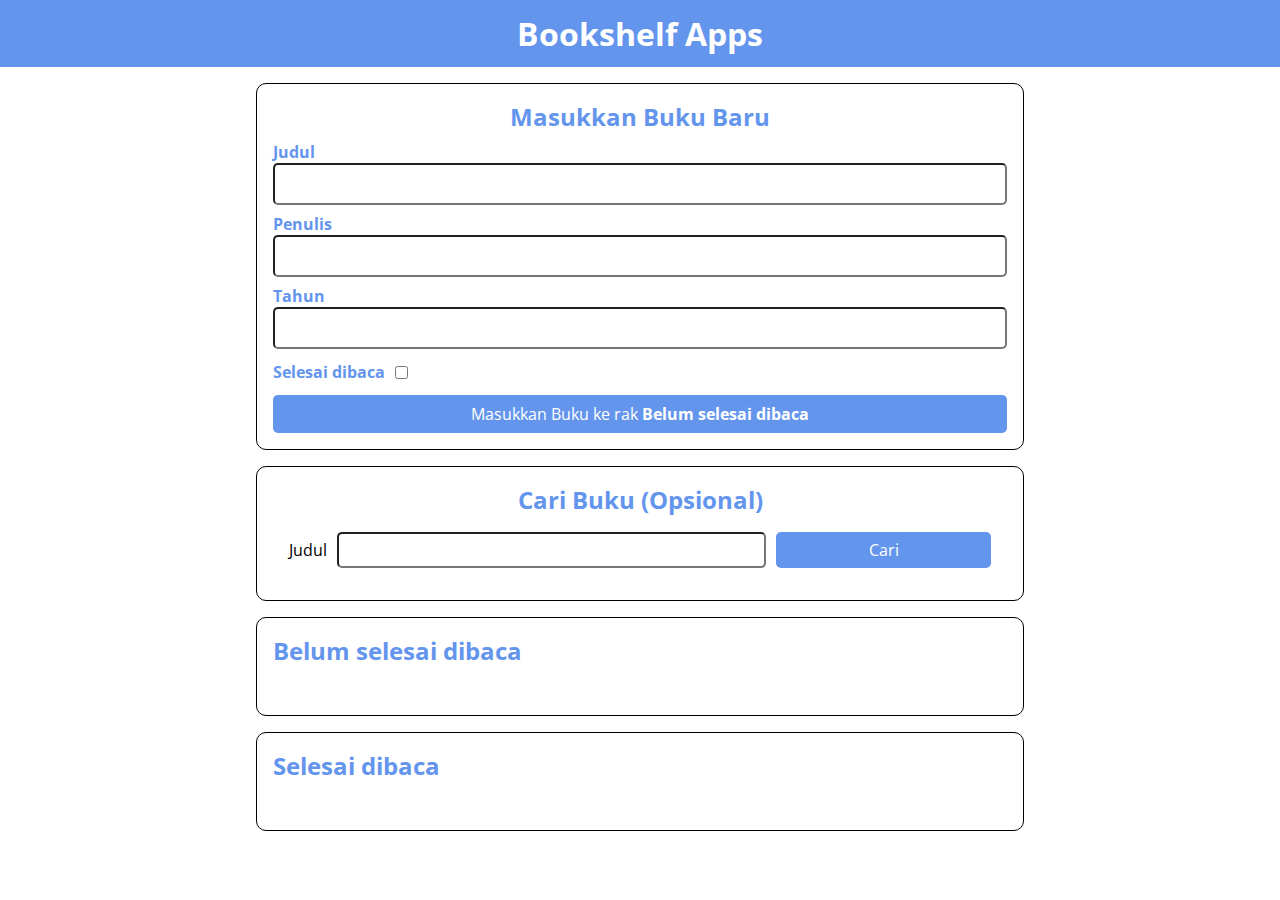
<file: Front-End/Belajar Membuat Front-End Web untuk Pemula/Bookshelf/index.html>
<!doctype html>
<html lang="en">
<head>
    <meta charset="UTF-8">
    <meta name="viewport"
          content="width=device-width, user-scalable=no, initial-scale=1.0, maximum-scale=1.0, minimum-scale=1.0">
    <meta http-equiv="X-UA-Compatible" content="ie=edge">
    <title>Bookshelf Apps</title>
    <link rel="preconnect" href="https://fonts.gstatic.com">
    <link href="https://fonts.googleapis.com/css2?family=Open+Sans:wght@300;400;600;700;800&display=swap" rel="stylesheet">
    <link rel="stylesheet" href="style.css">
</head>
<body>
<header class="head_bar">
    <h1 class="head_bar__title">Bookshelf Apps</h1>
</header>
<main>
    <section class="input_section">
        <h2>Masukkan Buku Baru</h2>
        <form id="inputBook">
            <div class="input">
                <label for="inputBookTitle">Judul</label>
                <input id="inputBookTitle" type="text" required>
            </div>
            <div class="input">
                <label for="inputBookAuthor">Penulis</label>
                <input id="inputBookAuthor" type="text" required>
            </div>
            <div class="input">
                <label for="inputBookYear">Tahun</label>
                <input id="inputBookYear" type="number" required>
            </div>
            <div class="input_inline">
                <label for="inputBookIsComplete">Selesai dibaca</label>
                <input id="inputBookIsComplete" type="checkbox">
            </div>
            <button id="bookSubmit" type="submit">Masukkan Buku ke rak <span>Belum selesai dibaca</span></button>
        </form>
    </section>

    <section class="search_section">
        <h2>Cari Buku (Opsional)</h2>
        <form id="searchBook">
            <label for="searchBookTitle">Judul</label>
            <input id="searchBookTitle" type="text">
            <button id="searchSubmit" type="submit">Cari</button>
        </form>
    </section>

    <section class="book_shelf">
        <h2>Belum selesai dibaca</h2>

        <div id="incompleteBookshelfList" class="book_list">
            <!--            <article class="book_item">-->
            <!--                <h3>Book Title</h3>-->
            <!--                <p>Penulis: John Doe</p>-->
            <!--                <p>Tahun: 2002</p>-->

            <!--                <div class="action">-->
            <!--                    <button class="green">Selesai dibaca</button>-->
            <!--                    <button class="red">Hapus buku</button>-->
            <!--                </div>-->
            <!--            </article>-->
        </div>
    </section>

    <section class="book_shelf">
        <h2>Selesai dibaca</h2>

        <div id="completeBookshelfList" class="book_list">
            <!--            <article class="book_item">-->
            <!--                <h3>Book Title</h3>-->
            <!--                <p>Penulis: John Doe</p>-->
            <!--                <p>Tahun: 2002</p>-->

            <!--                <div class="action">-->
            <!--                    <button class="green">Belum selesai di Baca</button>-->
            <!--                    <button class="red">Hapus buku</button>-->
            <!--                </div>-->
            <!--            </article>-->
        </div>
    </section>
</main>

<script src="js/dom.js" type="text/javascript"></script>
<script src="js/script.js" type="text/javascript"></script>

</body>
</html>
</file>
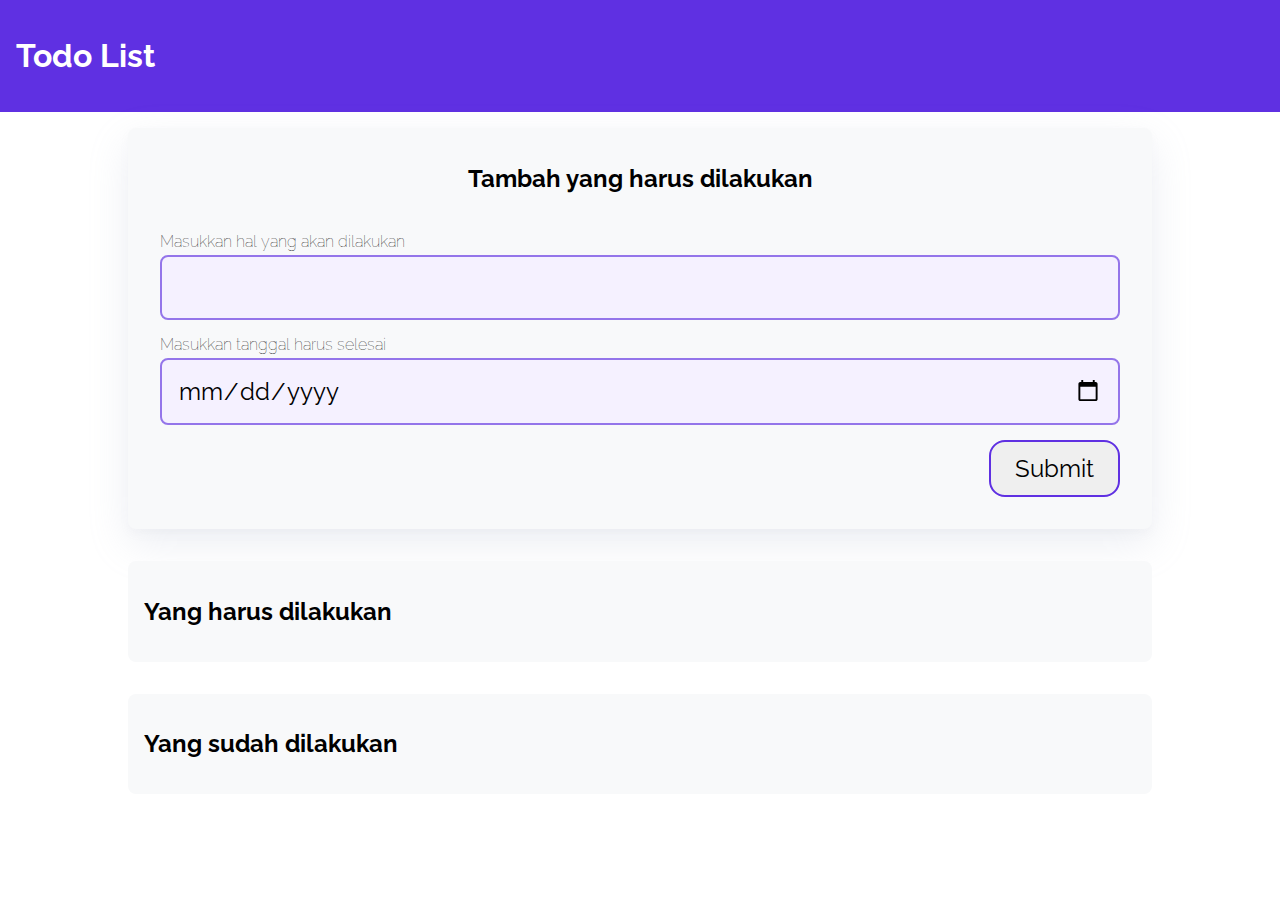
<file: Front-End/Belajar Membuat Front-End Web untuk Pemula/TodoList/index.html>
<!DOCTYPE html>
<html lang="en">

<head>
    <meta charset="UTF-8">
    <meta http-equiv="X-UA-Compatible" content="IE=edge">
    <meta name="viewport" content="width=device-width, initial-scale=1.0">
    <title>Todo Apps</title>
    <link rel="stylesheet" href="css/style.css">
</head>

<body>
    <header>
        <h1>
            Todo List
        </h1>
    </header>

    <div class="wrapper">
        <div class="container bg-white shadow">
            <h2 class="container-header text-center">Tambah yang harus dilakukan</h2>
            <form class="form" action="#" id="form">
                <div class="form-group form-title">
                    <label for="title">Masukkan hal yang akan dilakukan</label>
                    <input type="text" id="title" name="title" required>
                </div>
                <div class="form-group form-title">
                    <label for="date">Masukkan tanggal harus selesai</label>
                    <input type="date" id="date" name="date" required>
                </div>
                <input type="submit" value="Submit" name="Submit" class="btn-submit">
            </form>
        </div>

        <div class="container">
            <h2 class="container-header">Yang harus dilakukan</h2>
            <div class="list-item" id="todos">
                
            </div>
        </div>

        <div class="container">
            <h2 class="container-header">Yang sudah dilakukan</h2>
            <div class="list-item" id="completed-todos">
                
            </div>
        </div>
    </div>

    <script src="js/dom.js" type="text/javascript"></script>
    <script src="js/script.js" type="text/javascript"></script>
</body>

</html>
</file>
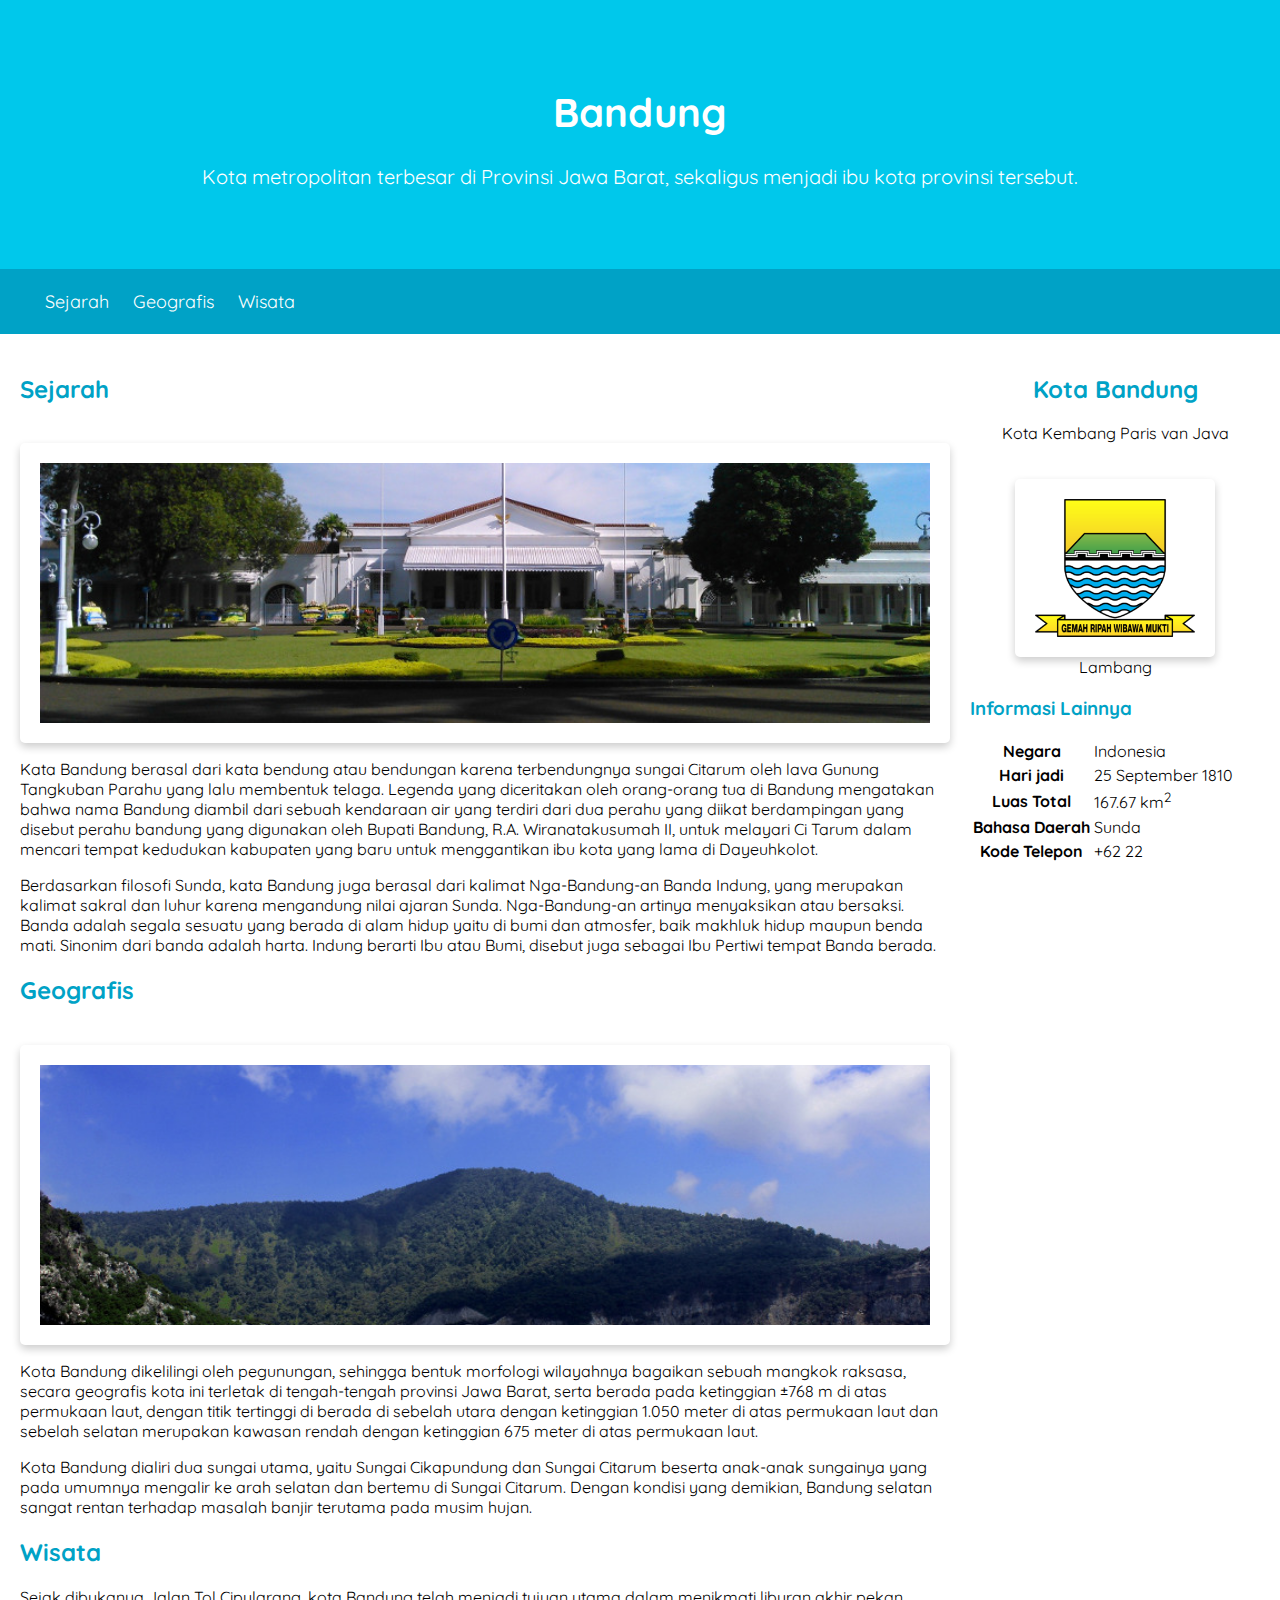
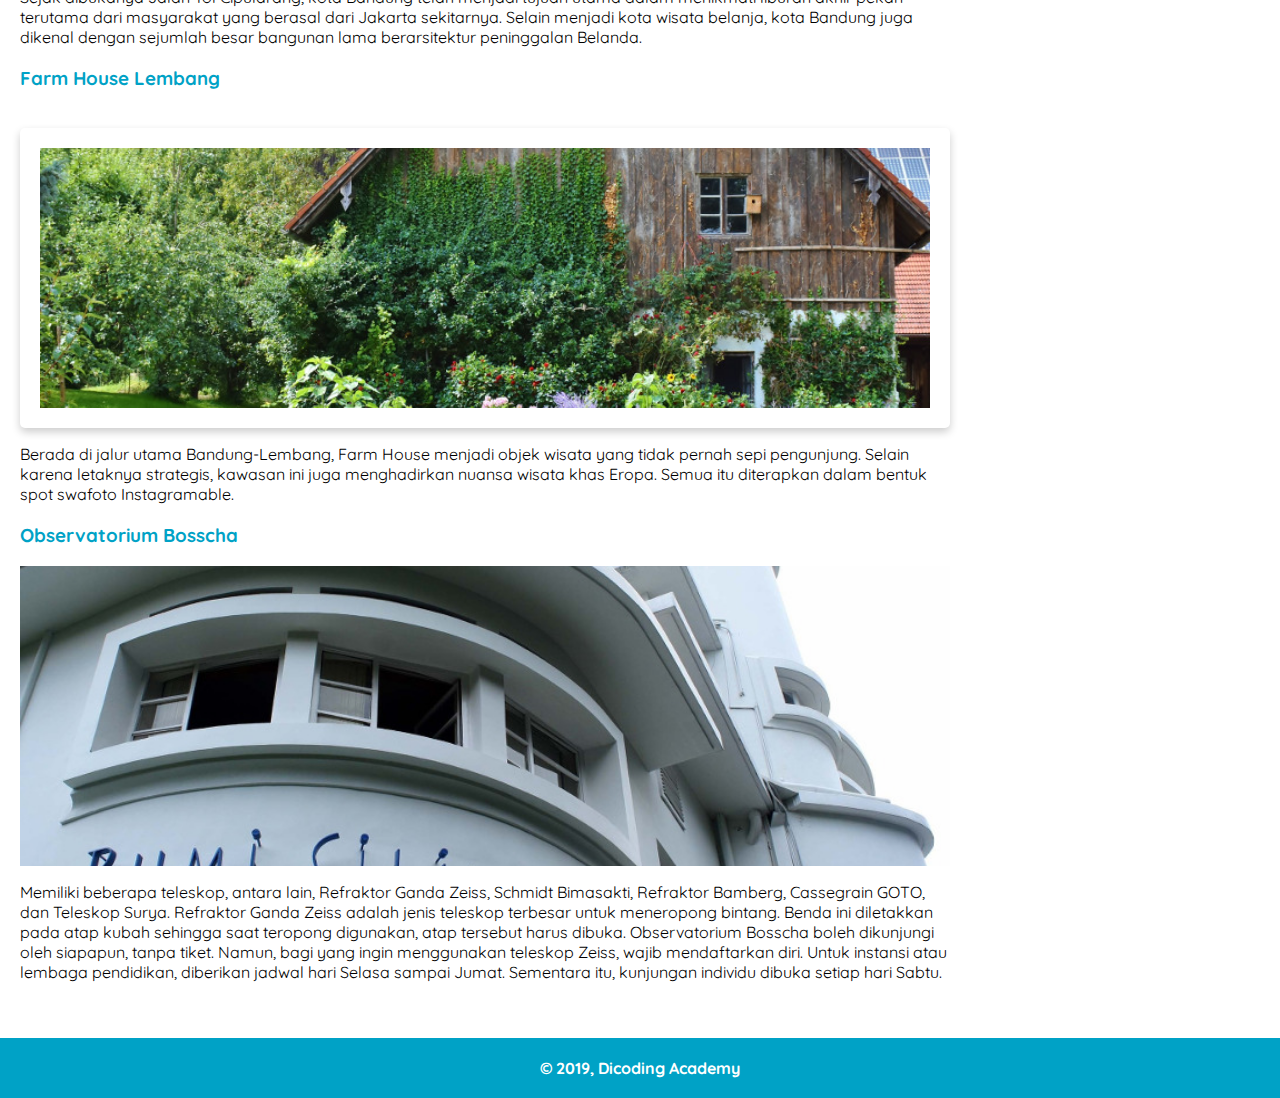
<file: Front-End/Belajar Dasar Pemrograman Web/LearnFrontEndDicoding1/Latihan/index.html>
<head>
  <title>Kota Bandung</title>
  <link rel="stylesheet" href="assets/styles/style.css">
  <meta name="viewport" content="width=device-width, initial-scale=1">
</head>

<body>
  <header>
    <div class="jumbotron">
      <h1>Bandung</h1>
      <p>Kota metropolitan terbesar di Provinsi Jawa Barat, sekaligus menjadi ibu kota provinsi tersebut.</p>
    </div>
    <nav>
      <ul>
        <li><a href="#sejarah">Sejarah</a></li>
        <li><a href="#geografis">Geografis</a></li>
        <li><a href="#wisata">Wisata</a></li>
      </ul>
    </nav>
  </header>

  <main>
    <div id="content">
      <article id="sejarah">
        <h2>Sejarah</h2>
        <img src="assets/image/history.jpg" class="featured-image card" alt="sejarah">
        <p>Kata Bandung berasal dari kata bendung atau bendungan karena terbendungnya sungai Citarum oleh lava Gunung
          Tangkuban Parahu yang lalu membentuk telaga. Legenda yang diceritakan oleh orang-orang tua di Bandung
          mengatakan bahwa nama Bandung diambil dari sebuah kendaraan air yang terdiri dari dua perahu yang diikat
          berdampingan yang disebut perahu bandung yang digunakan oleh Bupati Bandung, R.A. Wiranatakusumah II,
          untuk melayari Ci Tarum dalam mencari tempat kedudukan kabupaten yang baru untuk menggantikan ibu kota yang
          lama di Dayeuhkolot. </p>

        <p>Berdasarkan filosofi Sunda, kata Bandung juga berasal dari kalimat Nga-Bandung-an Banda Indung, yang
          merupakan kalimat sakral dan luhur karena mengandung nilai ajaran Sunda. Nga-Bandung-an artinya menyaksikan
          atau bersaksi. Banda adalah segala sesuatu yang berada di alam hidup yaitu di bumi dan atmosfer, baik makhluk
          hidup maupun benda mati. Sinonim dari banda adalah harta. Indung berarti Ibu atau Bumi, disebut juga sebagai
          Ibu Pertiwi tempat Banda berada.</p>
      </article>

      <article id="geografis">
        <h2>Geografis</h2>
        <img src="assets/image/geografis.jpg" class="featured-image card" alt="geografis">
        <p>Kota Bandung dikelilingi oleh pegunungan, sehingga bentuk morfologi wilayahnya bagaikan sebuah mangkok
          raksasa, secara geografis kota ini terletak di tengah-tengah provinsi Jawa Barat, serta berada pada ketinggian
          ±768 m di atas permukaan laut, dengan titik tertinggi di berada di sebelah utara dengan ketinggian 1.050 meter
          di atas permukaan laut dan sebelah selatan merupakan kawasan rendah dengan ketinggian 675 meter di atas
          permukaan laut.</p>

        <p>Kota Bandung dialiri dua sungai utama, yaitu Sungai Cikapundung dan Sungai Citarum beserta anak-anak
          sungainya yang pada umumnya mengalir ke arah selatan dan bertemu di Sungai Citarum. Dengan kondisi yang
          demikian, Bandung selatan sangat rentan terhadap masalah banjir terutama pada musim hujan.</p>
      </article>

      <article id="wisata">
        <h2>Wisata</h2>
        <p>Sejak dibukanya Jalan Tol Cipularang, kota Bandung telah menjadi tujuan utama dalam menikmati liburan akhir
          pekan terutama dari masyarakat yang berasal dari Jakarta sekitarnya. Selain menjadi kota wisata belanja, kota
          Bandung juga dikenal dengan sejumlah besar bangunan lama berarsitektur peninggalan Belanda.</p>
        <section>
          <h3>Farm House Lembang</h3>
          <img src="assets/image/farm-house.jpg" class="featured-image card" alt="farm house">
          <p>Berada di jalur utama Bandung-Lembang, Farm House menjadi objek wisata yang tidak pernah sepi pengunjung.
            Selain karena letaknya strategis, kawasan ini juga menghadirkan nuansa wisata khas Eropa. Semua itu
            diterapkan dalam bentuk spot swafoto Instagramable.</p>
        </section>
        <section>
          <h3>Observatorium Bosscha</h3>
          <img src="assets/image/bosscha.jpg" class="featured-image" alt="bosscha">
          <p>Memiliki beberapa teleskop, antara lain, Refraktor Ganda Zeiss, Schmidt Bimasakti, Refraktor Bamberg,
            Cassegrain GOTO, dan Teleskop Surya. Refraktor Ganda Zeiss adalah jenis teleskop terbesar untuk meneropong
            bintang. Benda ini diletakkan pada atap kubah sehingga saat teropong digunakan, atap tersebut harus dibuka.
            Observatorium Bosscha boleh dikunjungi oleh siapapun, tanpa tiket. Namun, bagi yang ingin menggunakan
            teleskop Zeiss, wajib mendaftarkan diri. Untuk instansi atau lembaga pendidikan, diberikan jadwal hari
            Selasa sampai Jumat. Sementara itu, kunjungan individu dibuka setiap hari Sabtu.</p>
        </section>
      </article>
    </div>

    <aside>
      <article class="profile">
        <header>
          <h2>Kota Bandung</h2>
          <p>Kota Kembang Paris van Java</p>
          <figure>
            <img src="assets/image/Bandung.png" class="profile card">
            <figcaption>Lambang</figcaption>
          </figure>
        </header>
        <section>
          <h3>Informasi Lainnya</h3>
          <table>
            <tr>
              <th>Negara</th>
              <td>Indonesia</td>
            </tr>
            <tr>
              <th>Hari jadi</th>
              <td>25 September 1810</td>
            </tr>
            <tr>
              <th>Luas Total</th>
              <td>167.67 km<sup>2</sup></td>
            </tr>
            <tr>
              <th>Bahasa Daerah</th>
              <td>Sunda</td>
            </tr>
            <tr>
              <th>Kode Telepon</th>
              <td>+62 22</td>
            </tr>
          </table>
        </section>
      </article>
    </aside>
  </main>
  <br>
  <footer>&copy; 2019, Dicoding Academy</footer>
</body>
</file>
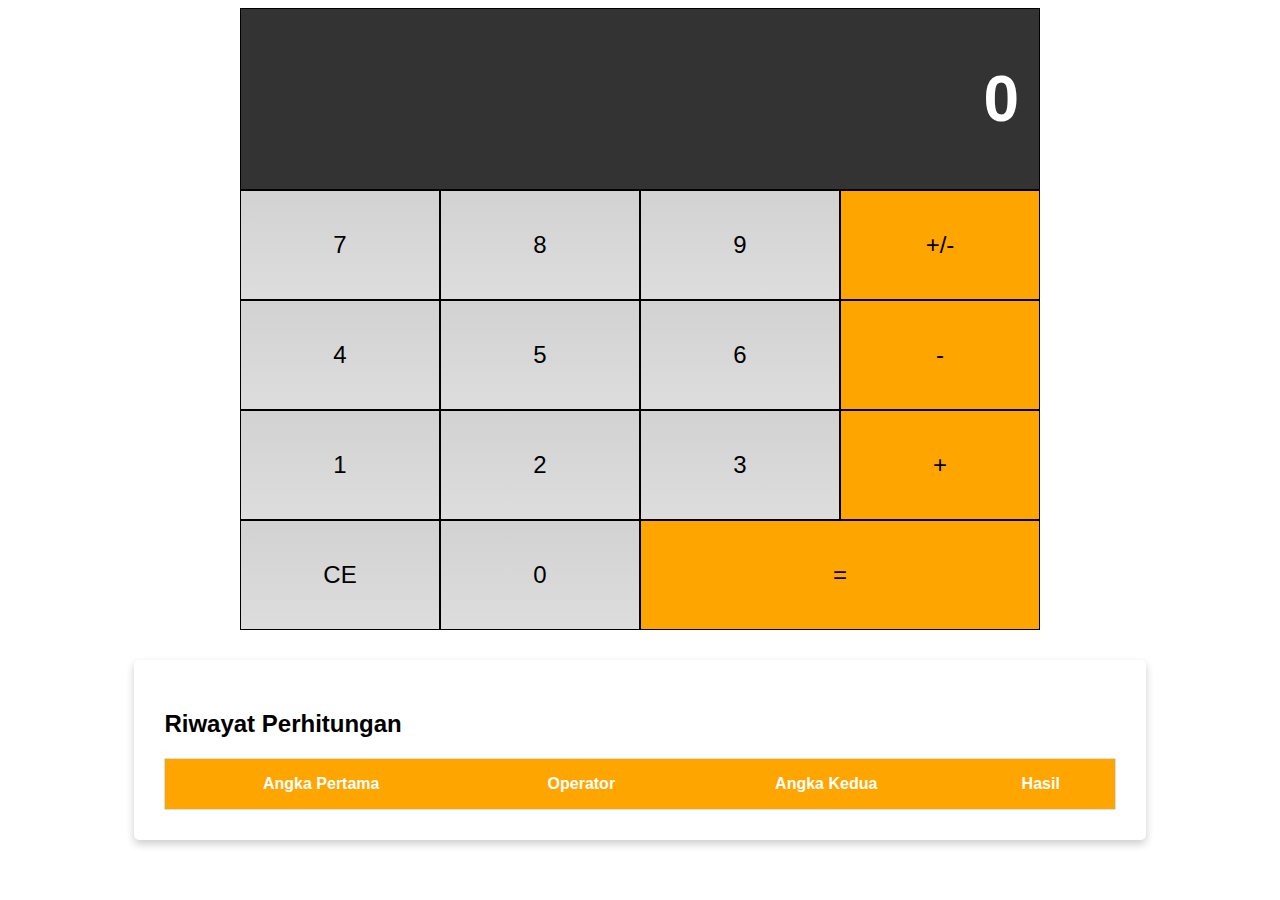
<file: Front-End/Belajar Dasar Pemrograman Web/LearnFrontEndDicoding1/WebCalculator/index.html>
<!DOCTYPE html>
<html>
 
<head>
   <title>Web Calculator</title>
   <link rel="stylesheet" href="assets/style.css">
   <meta name="viewport" content="width=device-width, initial-scale=1.0">
</head>
 
<body>
   <div class="flex-container-column">
       <div class="display">
           <h1 id="displayNumber">0</h1>
       </div>
       <div class="flex-container-row">
           <div class="button">7</div>
           <div class="button">8</div>
           <div class="button">9</div>
           <div class="button negative">+/-</div>
       </div>
       <div class="flex-container-row">
           <div class="button">4</div>
           <div class="button">5</div>
           <div class="button">6</div>
           <div class="button operator">-</div>
       </div>
       <div class="flex-container-row">
           <div class="button">1</div>
           <div class="button">2</div>
           <div class="button">3</div>
           <div class="button operator">+</div>
       </div>
       <div class="flex-container-row">
           <div class="button clear">CE</div>
           <div class="button">0</div>
           <div class="button equals double">=</div>
       </div>
   </div>
   <div class="history card">
    <h2>Riwayat Perhitungan</h2>
    <table>
        <thead>
            <tr>
                <th>Angka Pertama</th>
                <th>Operator</th>
                <th>Angka Kedua</th>
                <th>Hasil</th>
            </tr>
        </thead>
        <tbody id="historyList"></tbody>
    </table>
    </div>
</body>
<script src="assets/kalkulator.js"></script>
<script src="assets/storage.js"></script>
</html>
</file>
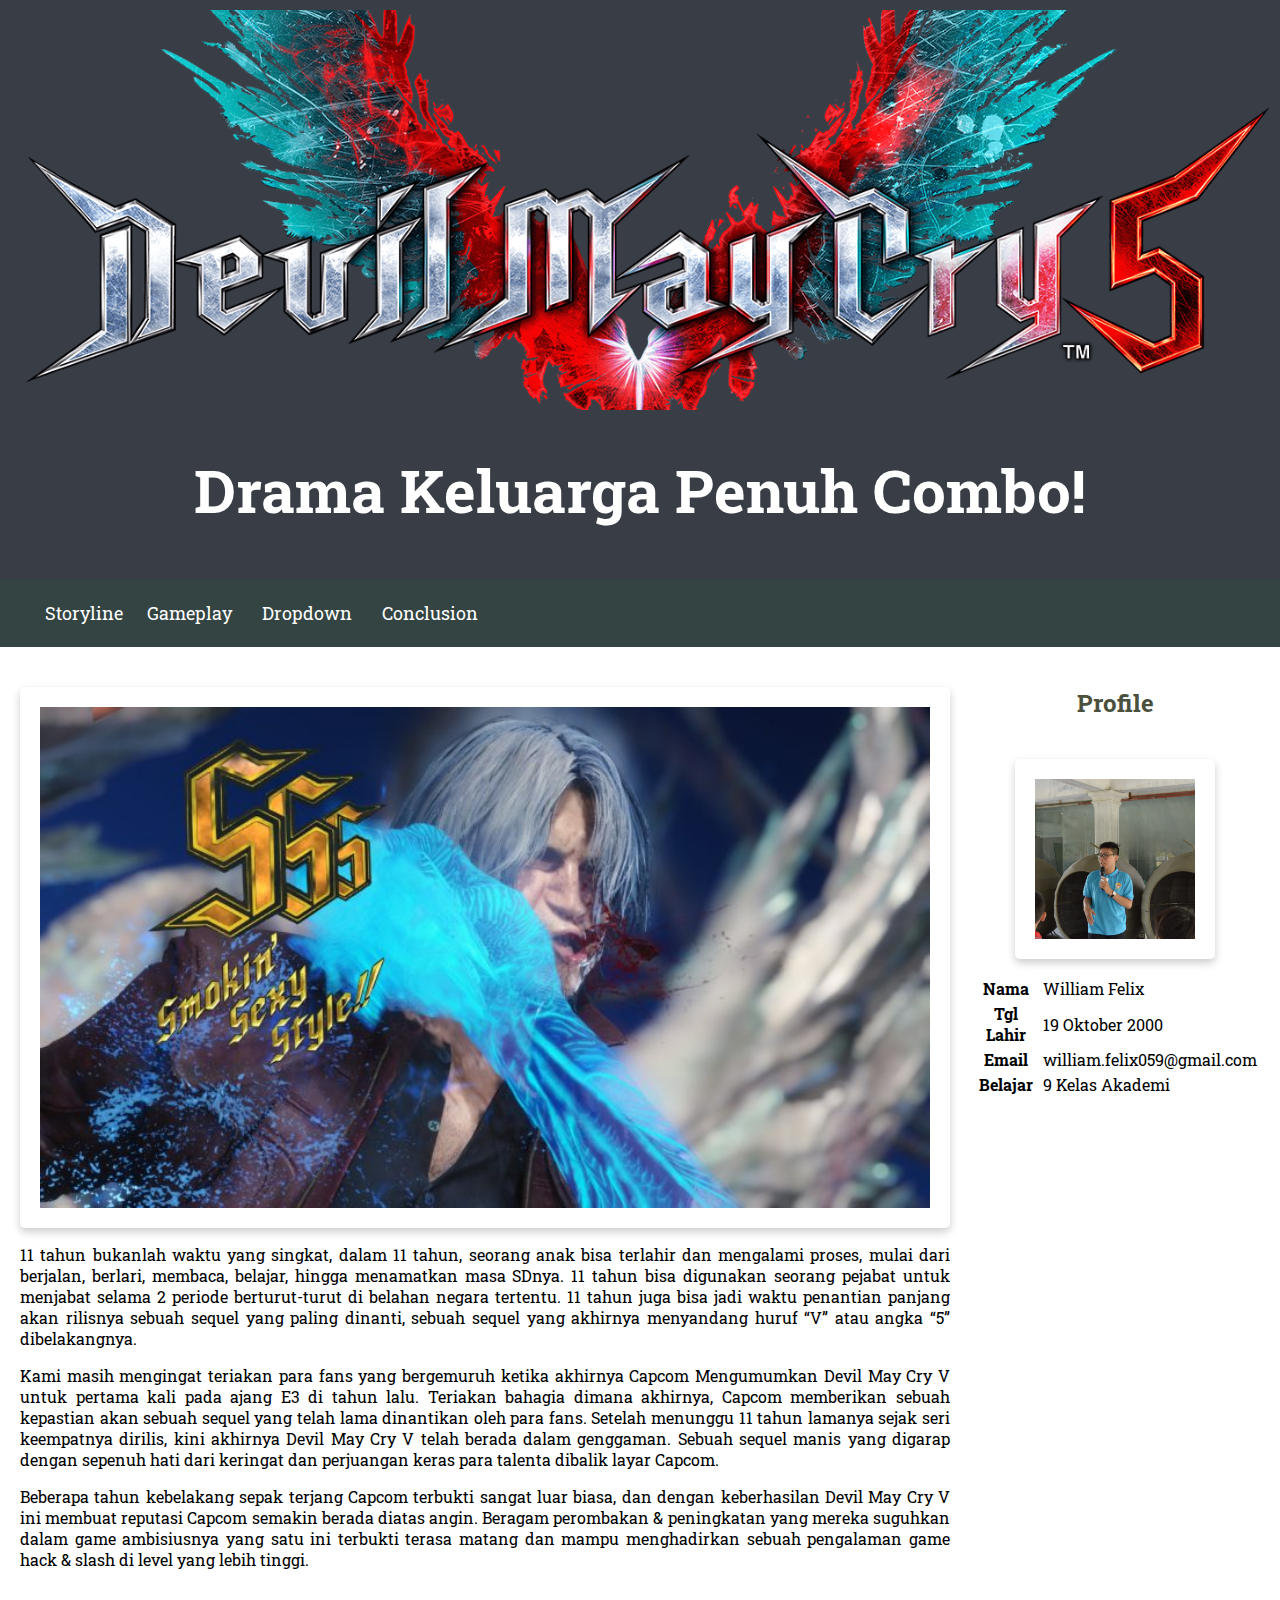
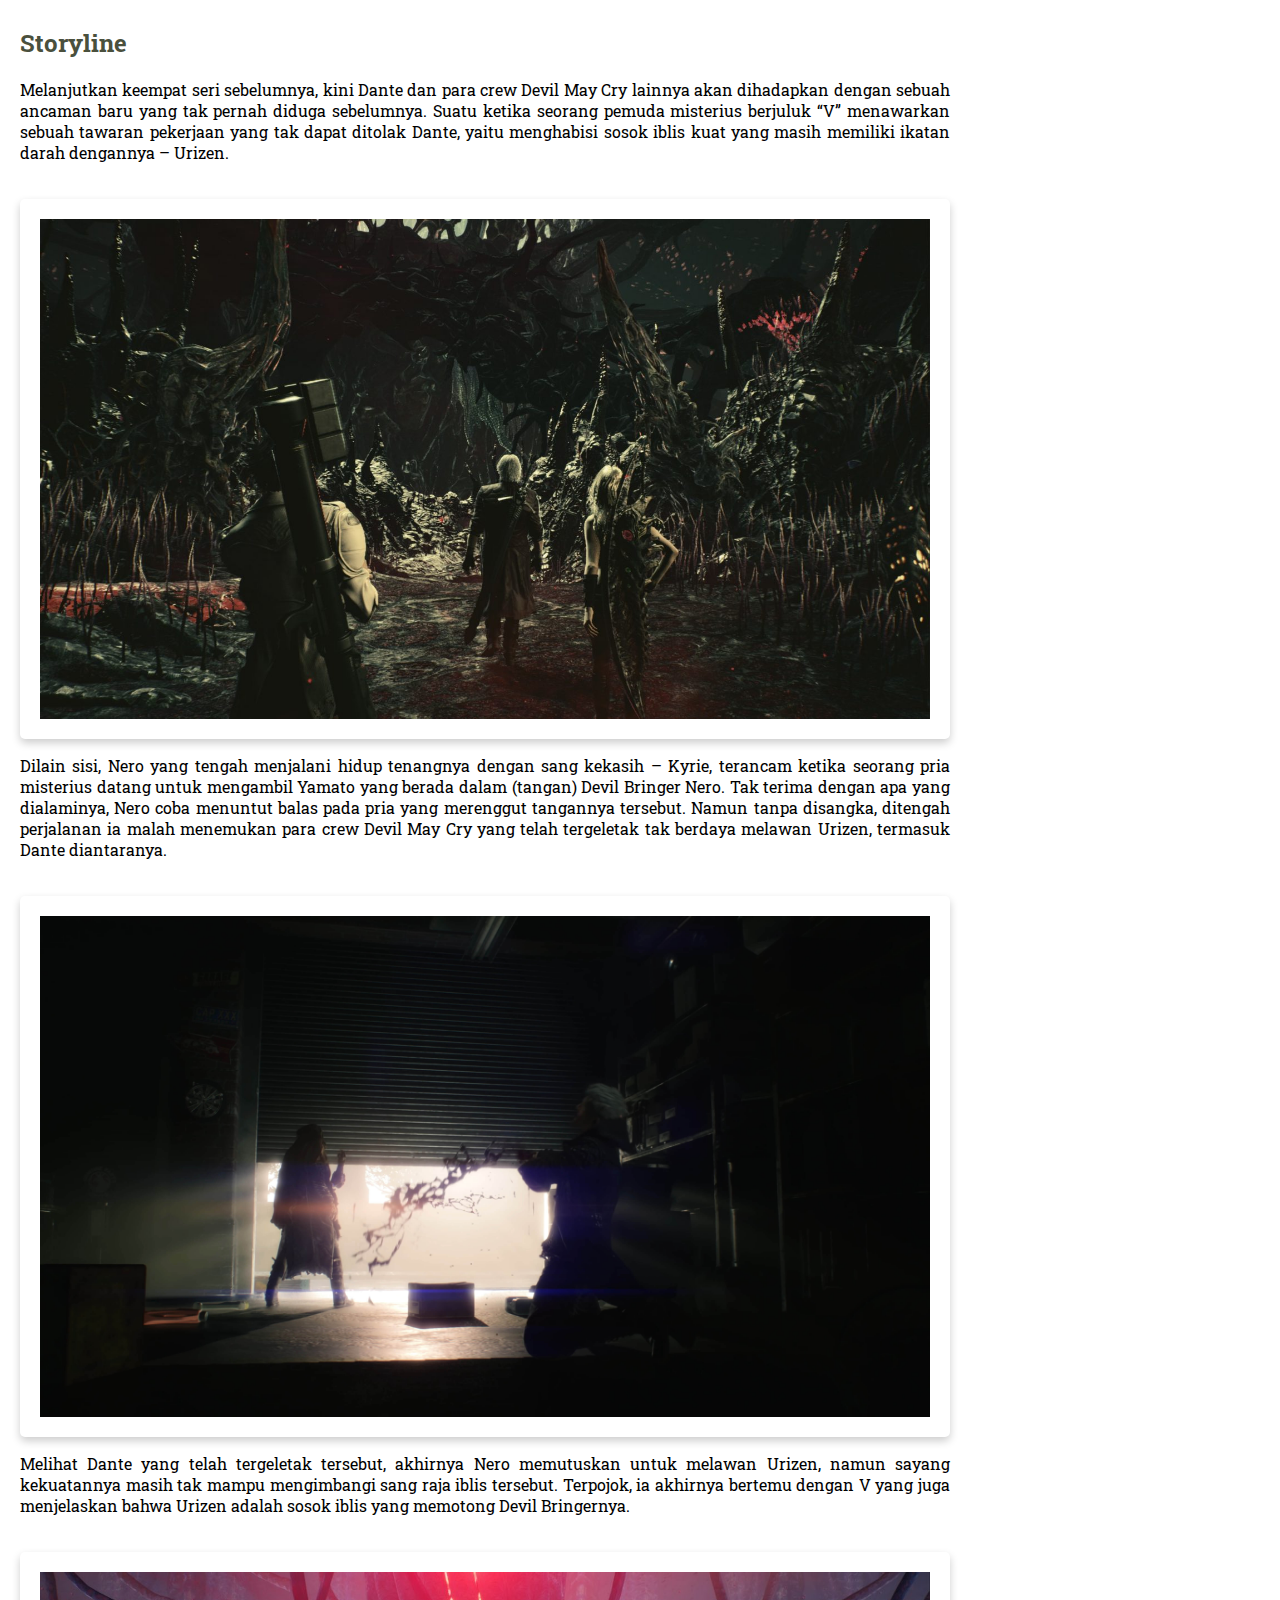
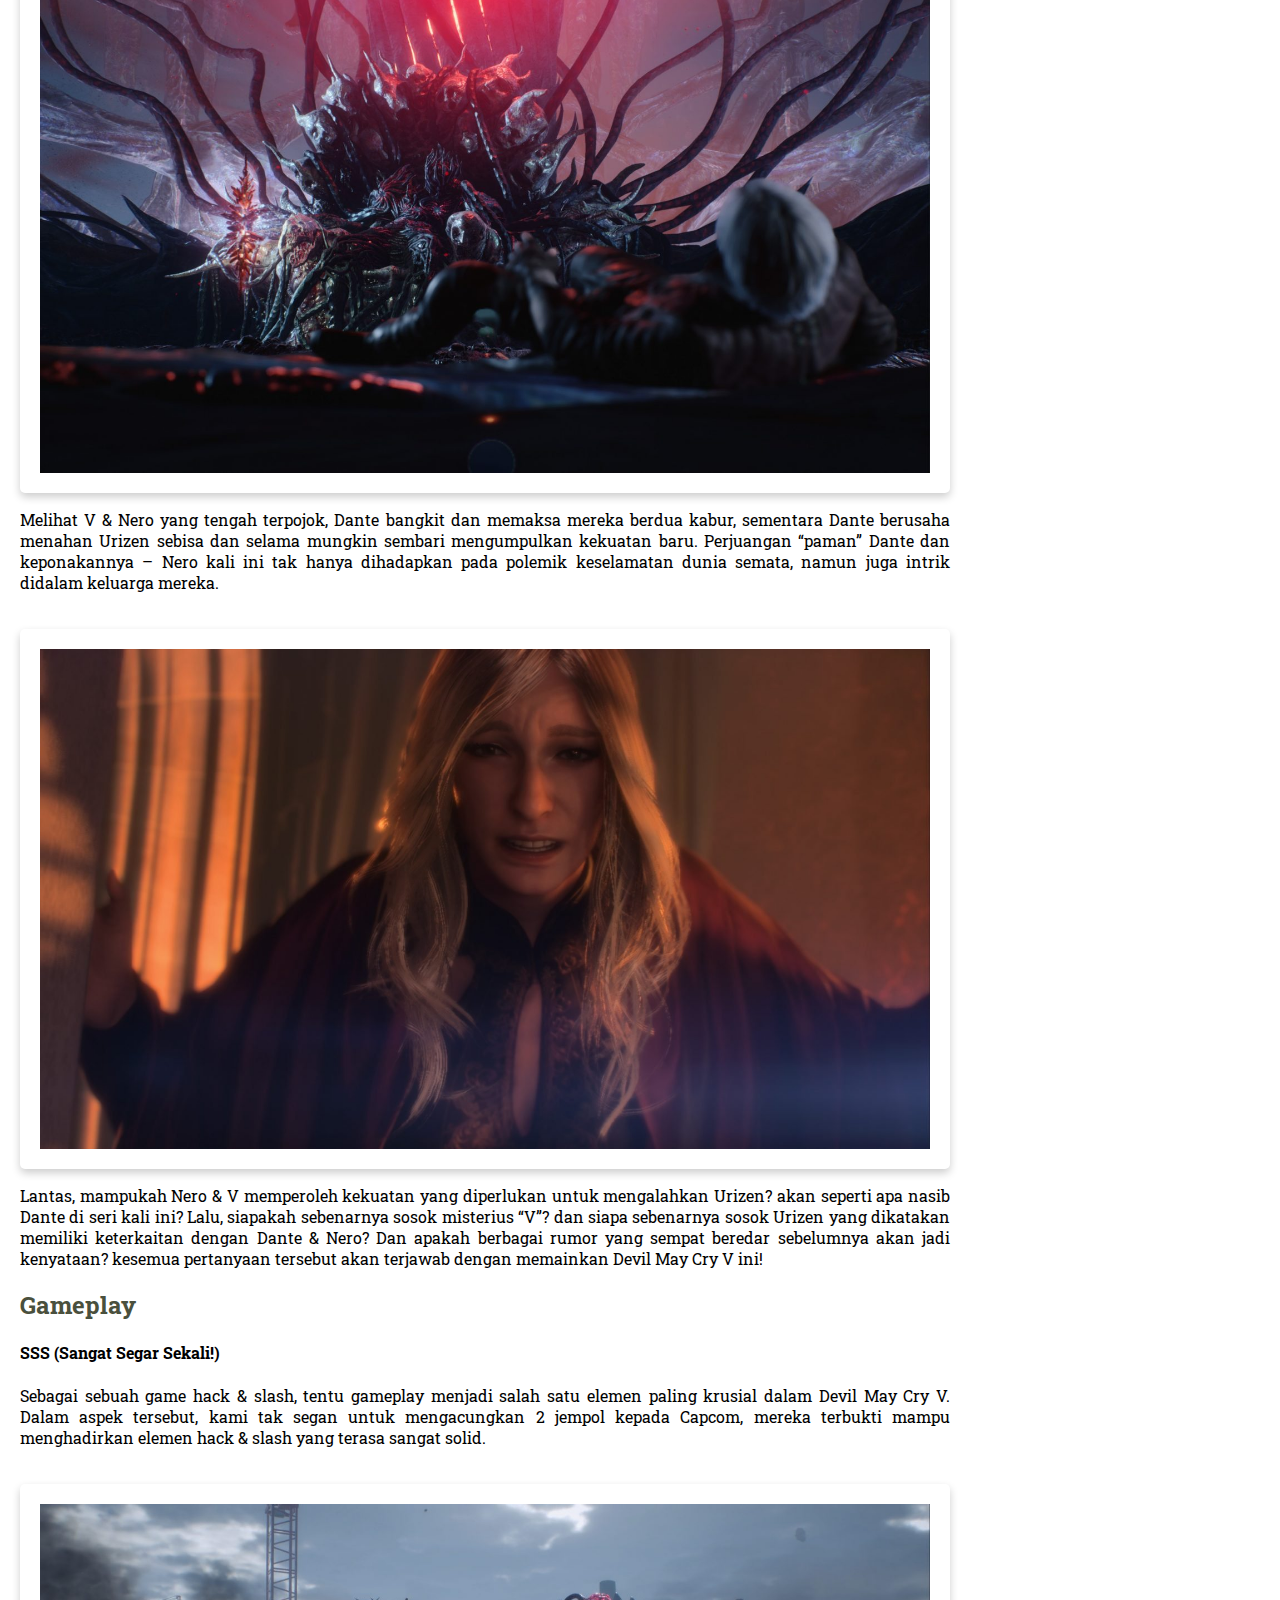
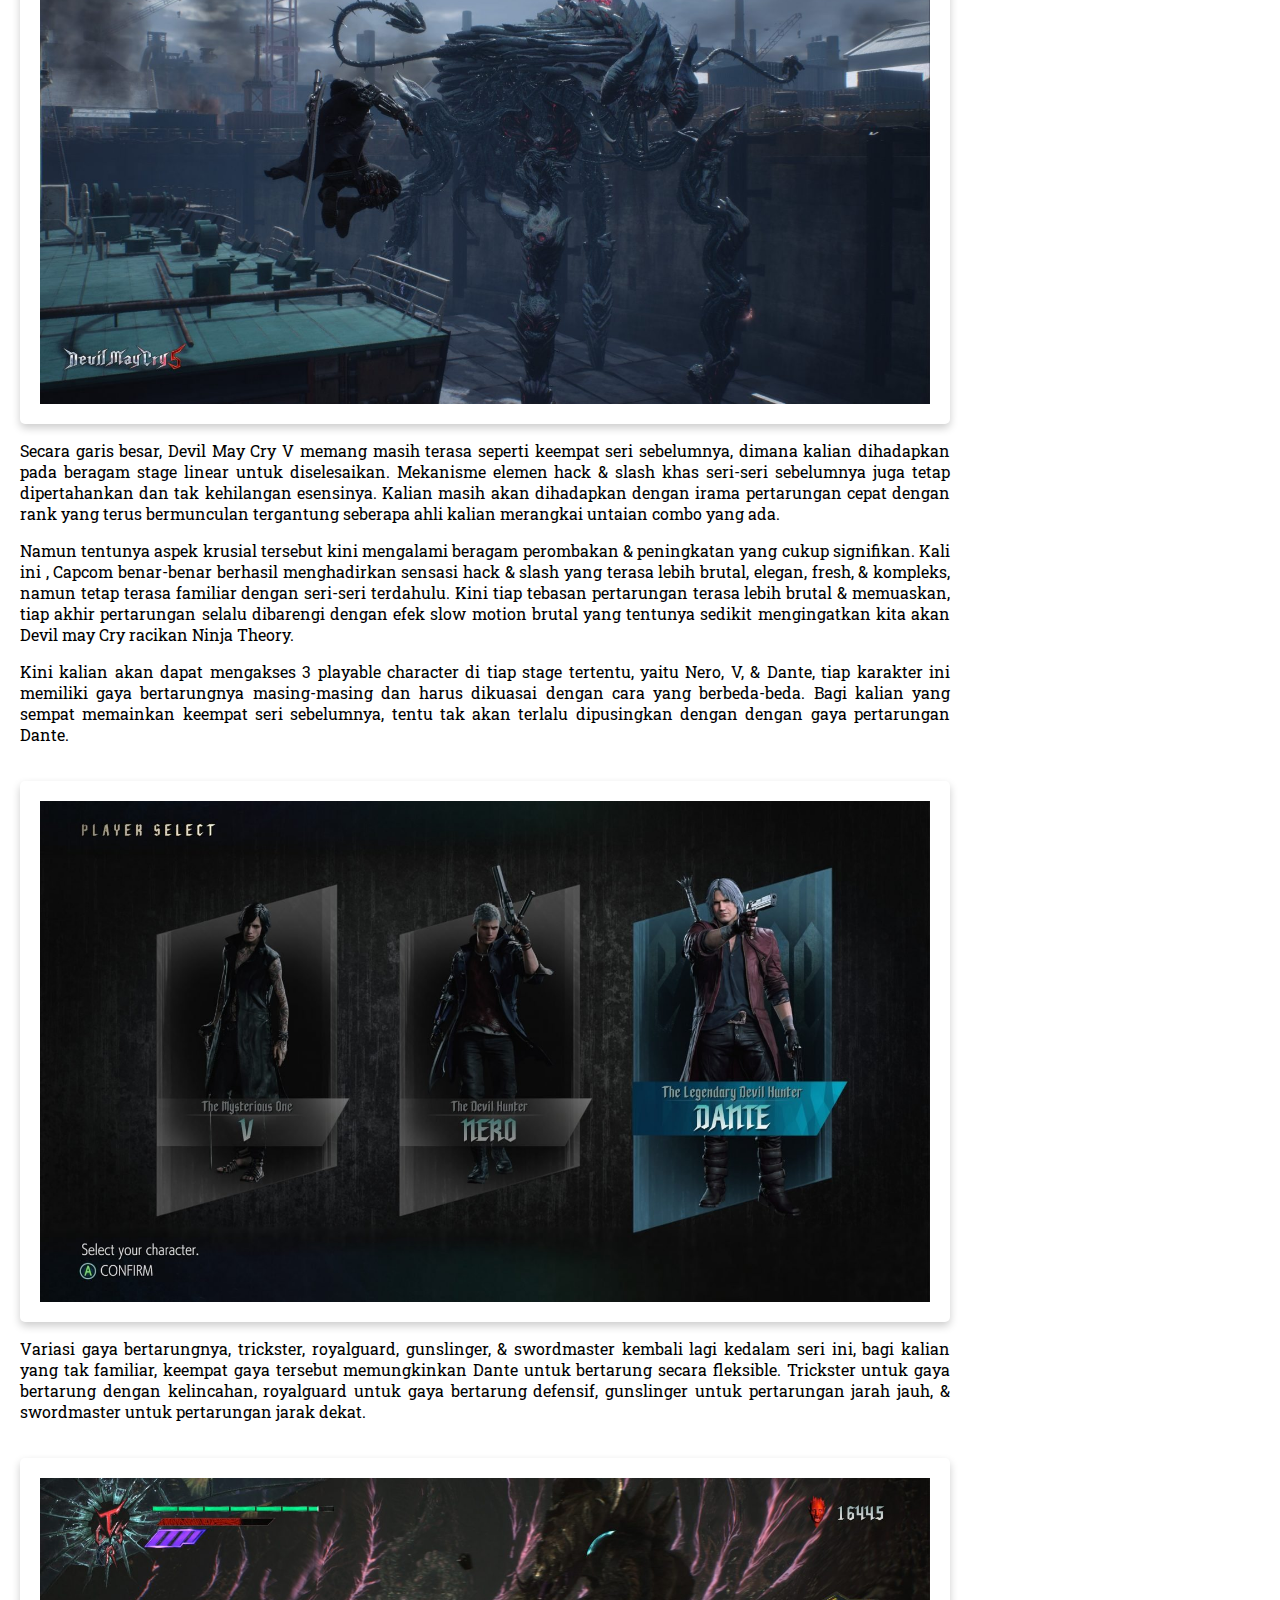
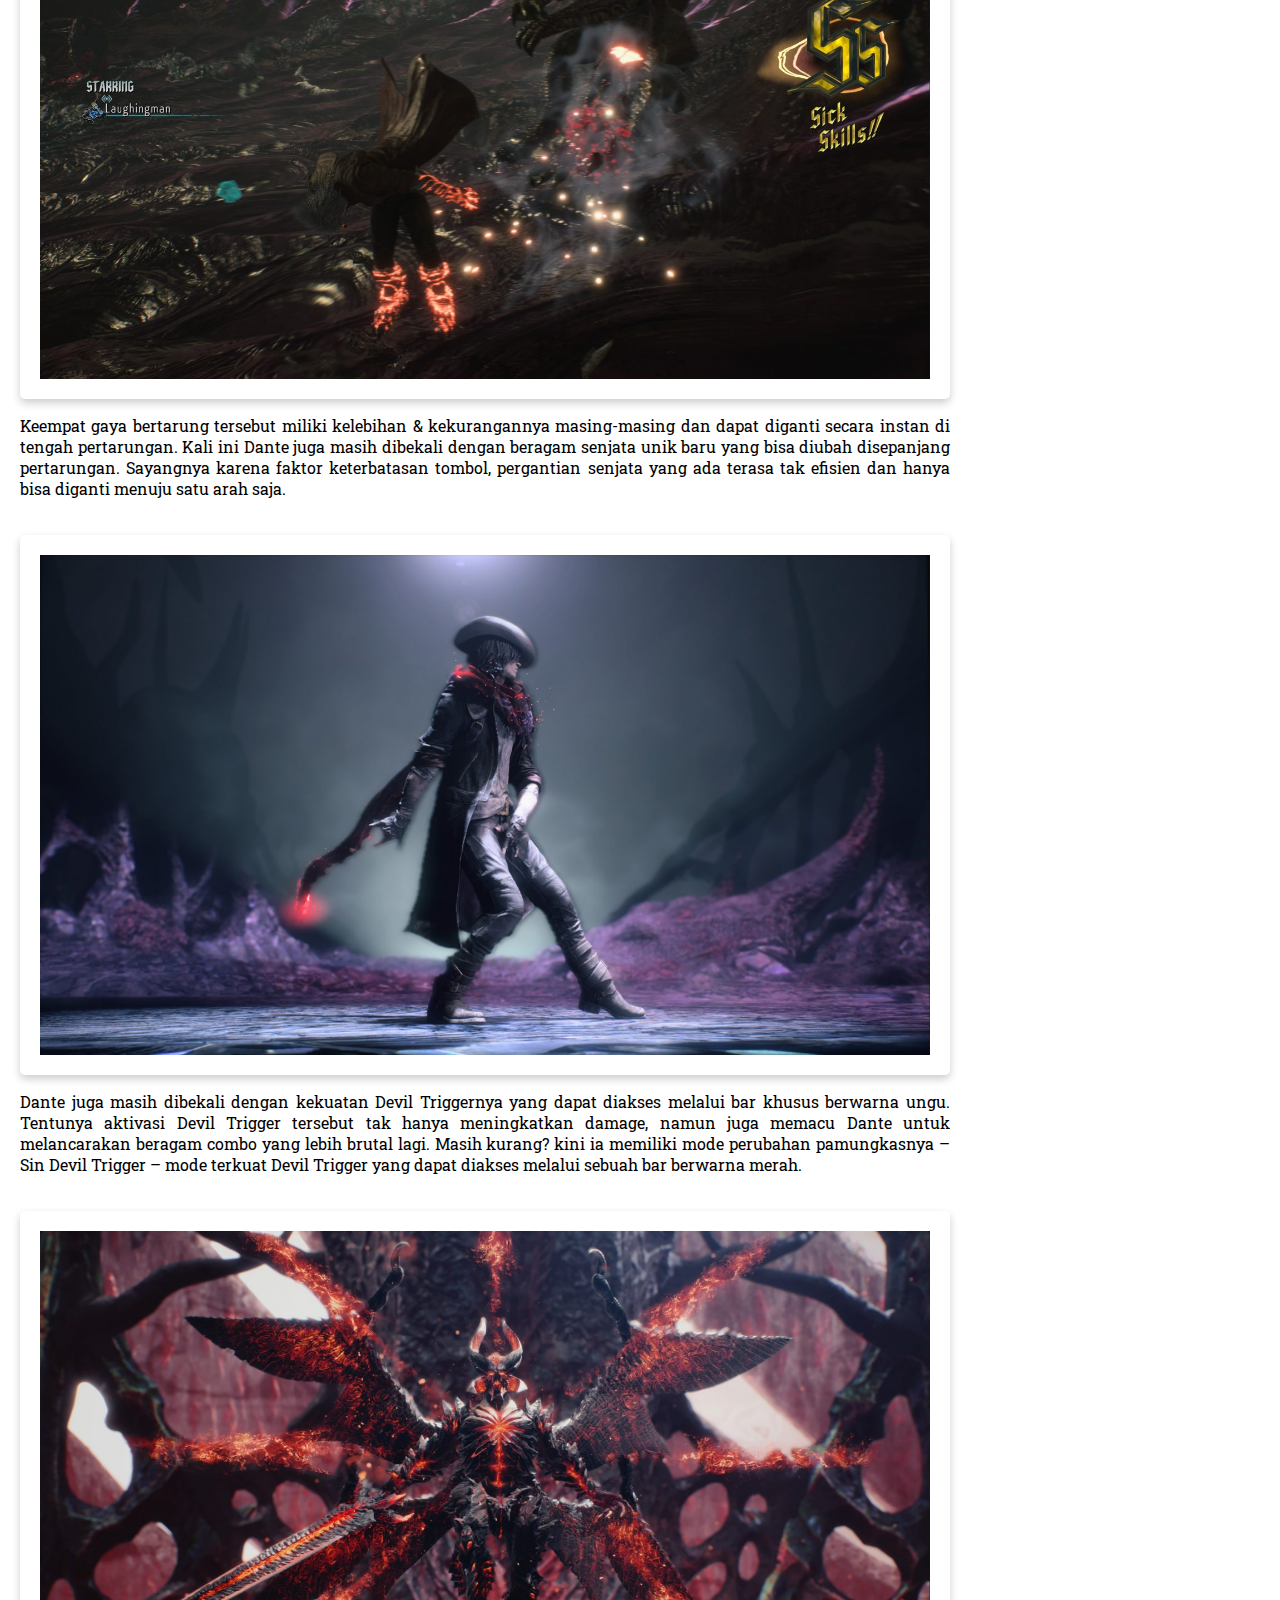
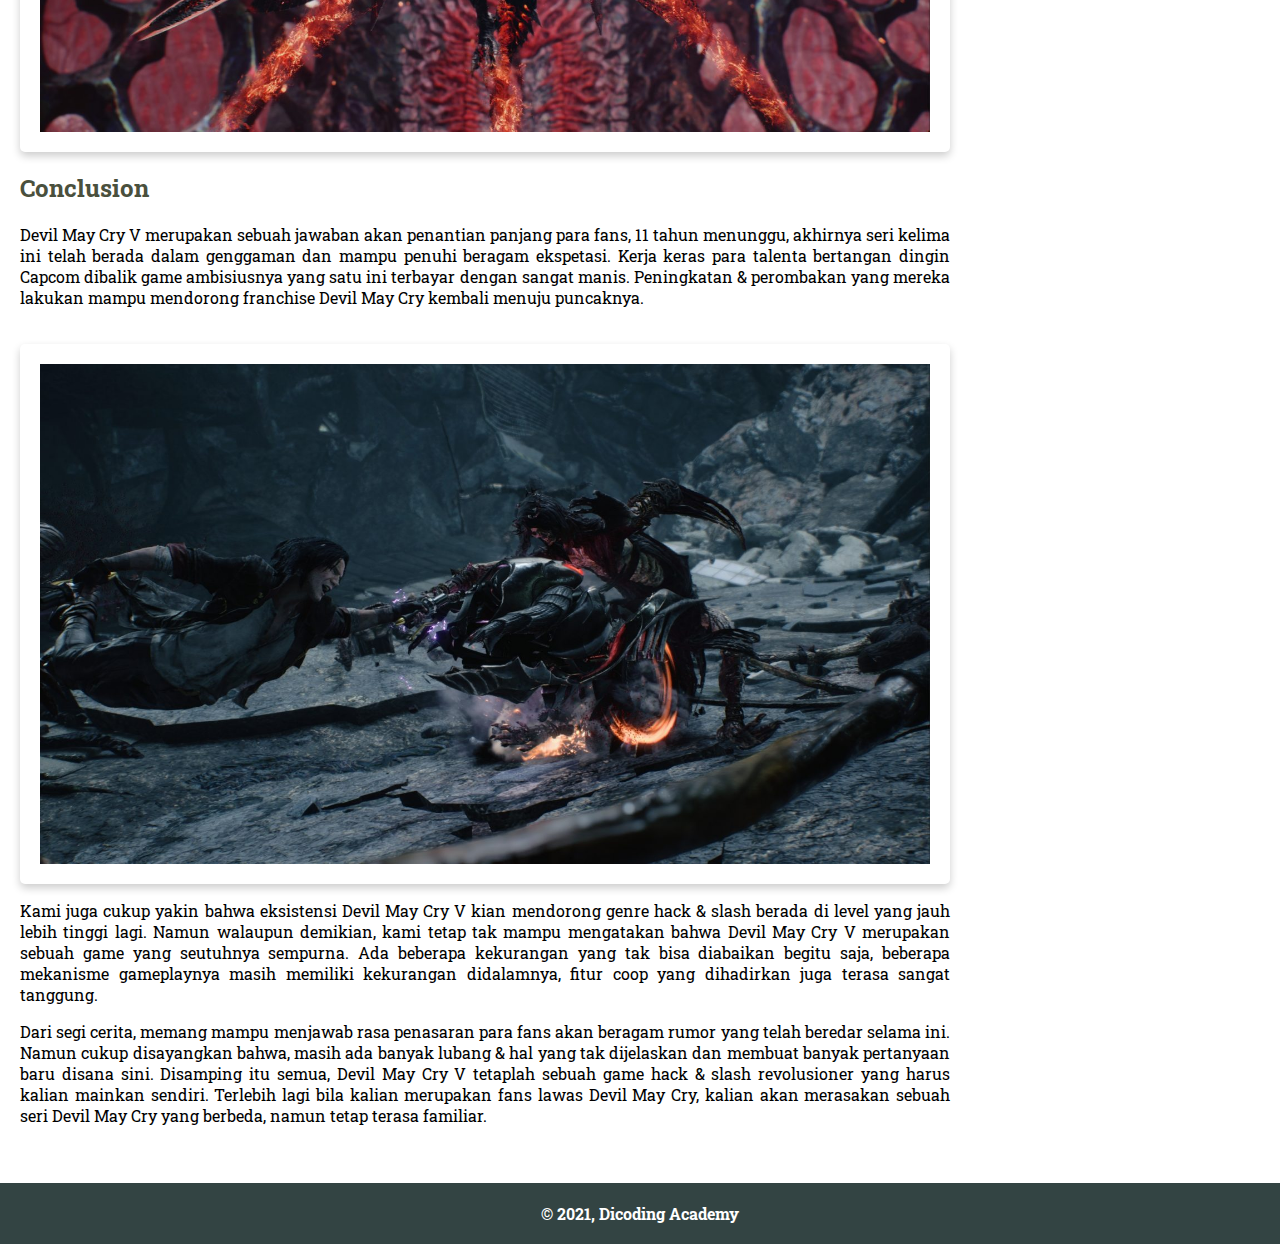
<file: Front-End/Belajar Dasar Pemrograman Web/LearnFrontEndDicoding1/Latihan/index1.html>
<head>
  <title>Kota Bandung</title>
  <link rel="stylesheet" href="assets/styles/style1.css">
  <meta name="viewport" content="width=device-width, initial-scale=1">
</head>

<body>
  <header>
    <div class="jumbotron">
      <img src="assets/gambar/logo.png" class="image-jumbotron">
      <h1>Drama Keluarga Penuh Combo!</h1>
    </div>
    <nav>
      <ul>
        <li><a href="#storyline">Storyline</a></li>
        <li><a href="#gameplay">Gameplay</a></li>
        <div class="dropdown">
          <li><button onclick="myFunction()" class="dropbtn">Dropdown</button></li>
          <div id="myDropdown" class="dropdown-content">
            <a href="#SSS">SSS (Sangat Segar Sekali!)</a>
          </div>
        </div>
        <li><a href="#conclusion">Conclusion</a></li>
      </ul>
    </nav>
  </header>

  <main>
    <div id="content">
      <article id="storyline">
        <img src="assets/gambar/1.jpg" class="featured-image card">
        <p>11 tahun bukanlah waktu yang singkat, dalam 11 tahun, seorang anak bisa terlahir dan mengalami proses, mulai dari berjalan, berlari, membaca, belajar, hingga menamatkan masa SDnya. 11 tahun bisa digunakan seorang pejabat untuk menjabat selama 2 periode berturut-turut di belahan negara tertentu. 11 tahun juga bisa jadi waktu penantian panjang akan rilisnya sebuah sequel yang paling dinanti, sebuah sequel yang akhirnya menyandang huruf “V” atau angka “5” dibelakangnya. </p>
        <p>Kami masih mengingat teriakan para fans yang bergemuruh ketika akhirnya Capcom Mengumumkan Devil May Cry V untuk pertama kali pada ajang E3 di tahun lalu. Teriakan bahagia dimana akhirnya, Capcom memberikan sebuah kepastian akan sebuah sequel yang telah lama dinantikan oleh para fans. Setelah menunggu 11 tahun lamanya sejak seri keempatnya dirilis, kini akhirnya Devil May Cry V telah berada dalam genggaman. Sebuah sequel manis yang digarap dengan sepenuh hati dari keringat dan perjuangan keras para talenta dibalik layar Capcom.</p>
        <p>Beberapa tahun kebelakang sepak terjang Capcom terbukti sangat luar biasa, dan dengan keberhasilan Devil May Cry V ini membuat reputasi Capcom semakin berada diatas angin. Beragam perombakan & peningkatan yang mereka suguhkan dalam game ambisiusnya yang satu ini terbukti terasa matang dan mampu menghadirkan sebuah pengalaman game hack & slash di level yang lebih tinggi.</p>
        <br>
        <h2>Storyline</h2>
        <p>Melanjutkan keempat seri sebelumnya, kini Dante dan para crew Devil May Cry lainnya akan dihadapkan dengan sebuah ancaman baru yang tak pernah diduga sebelumnya. Suatu ketika seorang pemuda misterius berjuluk “V” menawarkan sebuah tawaran pekerjaan yang tak dapat ditolak Dante, yaitu menghabisi sosok iblis kuat yang masih memiliki ikatan darah dengannya – Urizen.</p>
        <img src="assets/gambar/2.jpg" class="featured-image card">
        <p>Dilain sisi, Nero yang tengah menjalani hidup tenangnya dengan sang kekasih – Kyrie, terancam ketika seorang pria misterius datang untuk mengambil Yamato yang berada dalam (tangan) Devil Bringer Nero. Tak terima dengan apa yang dialaminya, Nero coba menuntut balas pada pria yang merenggut tangannya tersebut. Namun tanpa disangka, ditengah perjalanan ia malah menemukan para crew Devil May Cry yang telah tergeletak tak berdaya melawan Urizen, termasuk Dante diantaranya.</p>
        <img src="assets/gambar/3.jpg" class="featured-image card">
        <p>Melihat Dante yang telah tergeletak tersebut, akhirnya Nero memutuskan untuk melawan Urizen, namun sayang kekuatannya masih tak mampu mengimbangi sang raja iblis tersebut. Terpojok, ia akhirnya bertemu dengan V yang juga menjelaskan bahwa Urizen adalah sosok iblis yang memotong Devil Bringernya.</p>
        <img src="assets/gambar/4.jpg" class="featured-image card">
        <p>Melihat V & Nero yang tengah terpojok, Dante bangkit dan memaksa mereka berdua kabur, sementara Dante berusaha menahan Urizen sebisa dan selama mungkin sembari mengumpulkan kekuatan baru. Perjuangan “paman” Dante dan keponakannya – Nero kali ini tak hanya dihadapkan pada polemik keselamatan dunia semata, namun juga intrik didalam keluarga mereka.</p>
        <img src="assets/gambar/5.jpg" class="featured-image card">
        <p>Lantas, mampukah Nero & V memperoleh kekuatan yang diperlukan untuk mengalahkan Urizen? akan seperti apa nasib Dante di seri kali ini? Lalu, siapakah sebenarnya sosok misterius “V”? dan siapa sebenarnya sosok Urizen yang dikatakan memiliki keterkaitan dengan Dante & Nero? Dan apakah berbagai rumor yang sempat beredar sebelumnya akan jadi kenyataan? kesemua pertanyaan tersebut akan terjawab dengan memainkan Devil May Cry V ini!</p>
      </article>

      <article id="gameplay">
        <h2>Gameplay</h2>
        <h4 class="SSS">SSS (Sangat Segar Sekali!)</h4>
        <p>Sebagai sebuah game hack & slash, tentu gameplay menjadi salah satu elemen paling krusial dalam Devil May Cry V. Dalam aspek tersebut, kami tak segan untuk mengacungkan 2 jempol kepada Capcom, mereka terbukti mampu menghadirkan elemen hack & slash yang terasa sangat solid.</p>
        <img src="assets/gambar/6.jpg" class="featured-image card">
        <p>Secara garis besar, Devil May Cry V memang masih terasa seperti keempat seri sebelumnya, dimana kalian dihadapkan pada beragam stage linear untuk diselesaikan. Mekanisme elemen hack & slash khas seri-seri sebelumnya juga tetap dipertahankan dan tak kehilangan esensinya. Kalian masih akan dihadapkan dengan irama pertarungan cepat dengan rank yang terus bermunculan tergantung seberapa ahli kalian merangkai untaian combo yang ada.</p>
        <p>Namun tentunya aspek krusial tersebut kini mengalami beragam perombakan & peningkatan yang cukup signifikan. Kali ini , Capcom benar-benar berhasil menghadirkan sensasi hack & slash yang terasa lebih brutal, elegan, fresh, & kompleks, namun tetap terasa familiar dengan seri-seri terdahulu. Kini tiap tebasan pertarungan terasa lebih brutal & memuaskan, tiap akhir pertarungan selalu dibarengi dengan efek slow motion brutal yang tentunya sedikit mengingatkan kita akan Devil may Cry racikan Ninja Theory.</p>
        <p>Kini kalian akan dapat mengakses 3 playable character di tiap stage tertentu, yaitu Nero, V, & Dante, tiap karakter ini memiliki gaya bertarungnya masing-masing dan harus dikuasai dengan cara yang berbeda-beda. Bagi kalian yang sempat memainkan keempat seri sebelumnya, tentu tak akan terlalu dipusingkan dengan dengan gaya pertarungan Dante.</p>
        <img src="assets/gambar/7.jpg" class="featured-image card">
        <p>Variasi gaya bertarungnya, trickster, royalguard, gunslinger, & swordmaster kembali lagi kedalam seri ini, bagi kalian yang tak familiar, keempat gaya tersebut memungkinkan Dante untuk bertarung secara fleksible. Trickster untuk gaya bertarung dengan kelincahan, royalguard untuk gaya bertarung defensif, gunslinger untuk pertarungan jarah jauh, & swordmaster untuk pertarungan jarak dekat.</p>
        <img src="assets/gambar/8.jpg" class="featured-image card">
        <p>Keempat gaya bertarung tersebut miliki kelebihan & kekurangannya masing-masing dan dapat diganti secara instan di tengah pertarungan. Kali ini Dante juga masih dibekali dengan beragam senjata unik baru yang bisa diubah disepanjang pertarungan. Sayangnya karena faktor keterbatasan tombol, pergantian senjata yang ada terasa tak efisien dan hanya bisa diganti menuju satu arah saja.</p>
        <img src="assets/gambar/9.jpg" class="featured-image card">
        <p>Dante juga masih dibekali dengan kekuatan Devil Triggernya yang dapat diakses melalui bar khusus berwarna ungu. Tentunya aktivasi Devil Trigger tersebut tak hanya meningkatkan damage, namun juga memacu Dante untuk melancarakan beragam combo yang lebih brutal lagi. Masih kurang? kini ia memiliki mode perubahan pamungkasnya – Sin Devil Trigger – mode terkuat Devil Trigger yang dapat diakses melalui sebuah bar berwarna merah.</p>
        <img src="assets/gambar/10.jpg" class="featured-image card">
      </article>

      <article id="conclusion">
        <h2>Conclusion</h2>
        <p>Devil May Cry V merupakan sebuah jawaban akan penantian panjang para fans, 11 tahun menunggu, akhirnya seri kelima ini telah berada dalam genggaman dan mampu penuhi beragam ekspetasi. Kerja keras para talenta bertangan dingin Capcom dibalik game ambisiusnya yang satu ini terbayar dengan sangat manis. Peningkatan & perombakan yang mereka lakukan mampu mendorong franchise Devil May Cry kembali menuju puncaknya.</p>
        <img src="assets/gambar/11.jpeg" class="featured-image card">
        <p>Kami juga cukup yakin bahwa eksistensi Devil May Cry V kian mendorong genre hack & slash berada di level yang jauh lebih tinggi lagi. Namun walaupun demikian, kami tetap tak mampu mengatakan bahwa Devil May Cry V merupakan sebuah game yang seutuhnya sempurna. Ada beberapa kekurangan yang tak bisa diabaikan begitu saja, beberapa mekanisme gameplaynya masih memiliki kekurangan didalamnya, fitur coop yang dihadirkan juga terasa sangat tanggung.</p>
        <p>Dari segi cerita, memang mampu menjawab rasa penasaran para fans akan beragam rumor yang telah beredar selama ini. Namun cukup disayangkan bahwa, masih ada banyak lubang & hal yang tak dijelaskan dan membuat banyak pertanyaan baru disana sini. Disamping itu semua, Devil May Cry V tetaplah sebuah game hack & slash revolusioner yang harus kalian mainkan sendiri. Terlebih lagi bila kalian merupakan fans lawas Devil May Cry, kalian akan merasakan sebuah seri Devil May Cry yang berbeda, namun tetap terasa familiar.</p>
      </article>
    </div>

    <aside>
      <article class="profile">
        <header>
          <h2>Profile</h2>
          <figure>
            <img src="assets/gambar/profile.png" class="profile card">
          </figure>
        </header>
        <section>
          <table>
            <tr>
              <th>Nama</th>
              <td>William Felix</td>
            </tr>
            <tr>
              <th>Tgl Lahir</th>
              <td>19 Oktober 2000</td>
            </tr>
            <tr>
              <th>Email</th>
              <td>william.felix059@gmail.com</td>
            </tr>
            <tr>
              <th>Belajar</th>
              <td>9 Kelas Akademi</td>
            </tr>
          </table>
        </section>
      </article>
    </aside>
  </main>
  <br>
  <footer>&copy; 2021, Dicoding Academy</footer>
  <script src="assets/styles/dropdown.js"></script>
</body>
</file>
<file: Front-End/Belajar Membuat Front-End Web untuk Pemula/Bookshelf/style.css>
* {
    padding: 0;
    margin: 0;
    box-sizing: border-box;
}

body, input, button {
    font-family: 'Open Sans', sans-serif;
}

input, button {
    font-size: 16px;
}

.head_bar {
    padding: 12px;
    display: flex;
    align-items: center;
    justify-content: center;
    background-color: cornflowerblue;
    color: white;
}

main {
    max-width: 800px;
    width: 80%;
    margin: 0 auto;
    padding: 16px;

}

.input_section {
    display: flex;
    flex-direction: column;
    padding: 16px;
    border: 1px solid black;
    border-radius: 10px;
}

.input_section > h2 {
    text-align: center;
    color: cornflowerblue;
}

.input_section > form > .input {
    margin: 8px 0;
}

.input_section > form > button {
    background-color: cornflowerblue;
    color: white;
    border: 0;
    border-radius: 5px;
    display: block;
    width: 100%;
    padding: 8px;
    cursor: pointer;
}

.input_section > form > button > span {
    font-weight: bold;
}

.input_section > form > .input > input {
    display: block;
    width: 100%;
    padding: 8px;
    border-radius: 5px;
}



.input_section > form > .input > label {
    color: cornflowerblue;
    font-weight: bold;
}

.input_section > form > .input_inline {
    margin: 12px 0;
    display: flex;
    align-items: center;
}

.input_section > form > .input_inline > label {
    color: cornflowerblue;
    font-weight: bold;
    margin-right: 10px;
}

.search_section {
    margin: 16px 0;
    display: flex;
    flex-direction: column;
    align-items: center;
    padding: 16px;
    border: 1px solid black;
    border-radius: 10px;
}

.search_section > h2 {
    color: cornflowerblue;
}

.search_section > form {
    padding: 16px;
    width: 100%;
    display: grid;
    grid-template-columns: auto 1fr 0.5fr;
    grid-gap: 10px;
}

.search_section > form > label {
    display: flex;
    align-items: center;
}

.search_section > form > input {
    padding: 5px;
    border-radius: 5px;
}

.search_section > form > button {
    background-color: cornflowerblue;
    color: white;
    border: 0;
    border-radius: 5px;
    cursor: pointer;
}

.book_shelf {
    margin: 16px 0 0 0;
    border: 1px solid black;
    padding: 16px;
    border-radius: 10px;
}

.book_shelf > h2 {
    color: cornflowerblue;
}

.book_shelf > .book_list {
    padding: 16px;
}

.book_shelf > .book_list > .book_item {
    padding: 8px 16px 16px 16px;
    border: 1px solid black;
    border-radius: 5px;
    margin: 10px 0;
}

.book_shelf > .book_list > .book_item > h3, p {
    margin: 8px 0;
}

.book_shelf > .book_list > .book_item > .action > button {
    border: 0;
    padding: 5px;
    margin: 0 5px 0 0;
    border-radius: 5px;
    cursor: pointer;
}

.book_shelf > .book_list > .book_item > .action > .green {
    background-color: darkgreen;
    color: white;
}

.book_shelf > .book_list > .book_item > .action > .red {
    background-color: darkred;
    color: white;
}
</file>
<file: Front-End/Belajar Membuat Front-End Web untuk Pemula/TodoList/css/style.css>
@import url('https://fonts.googleapis.com/css2?family=Raleway&display=swap');

* {
    box-sizing: border-box;
}

html,
body {
    font-family: Raleway;
    margin: 0;
    padding: 0;
    box-sizing: border-box;
}

header {
    background: #5F30E2;
    padding: 16px;
    color: white;
}

.wrapper {
    display: flex;
    flex-direction: column;
    align-items: center;
}

.wrapper .container {
    width: 1024px;
    border-radius: 8px;
    margin: 16px;
    background: #F8F9FA;
    padding: 16px;
    flex-grow: 1;
    height: fit-content;
}


.item {
    border-radius: 16px;
    margin-top: 16px;
    padding: 12px 24px 12px 24px;
    background: white;
    display: flex;
    align-items: center;
}

.item > .inner h2 {
    margin-bottom: unset;
}

.item > .inner p {
    margin-top: 5px;
}


.form {
    display: flex;
    padding: 16px;
    flex-direction: column;
    height: 300px;
    border-radius: 16px;
}

.form-group {
    display: flex;
    flex-direction: column;
}

.form-group label {
    margin-bottom: 4px;
    font-size: 18;
    font-weight: lighter;
}

.shadow {
    box-shadow: 0 5px 10px rgba(154, 160, 185, .05), 0 15px 40px rgba(166, 173, 201, .2);
}

input[type=text],
input[type=date] {
    font-family: Raleway;
    background: #F5F1FF;
    border: 2px solid #9475EA;
    border-radius: 8px;
    padding: 16px;
    box-sizing: border-box;
    margin-bottom: 8px;
    font-size: 24px;
}

.btn-submit {
    width: fit-content;
    border: none;
    font-family: Raleway;
    border-radius: 16px;
    padding: 12px 24px;
    border:2px solid #5F30E2;
    color: black;
    font-size: 24px;
    margin-top: auto;
    align-self: flex-end;
    cursor: pointer;
}

.btn-submit:hover{
    background: #5F30E2;
    color: white;
}

input[type=text],
input[type=date],
.btn-submit:focus{
    outline: none;
}


.text-center {
    text-align: center;
}

.form-title {
    margin: auto 0;
}

.check-button {
    background: url('../assets/check-outline.svg');
    background-size: contain;
    width: 40px;
    height: 40px;
    margin-left: auto;
    cursor: pointer;
    border: none;
}

.check-button:hover {
    background: url('../assets/check-solid.svg');
    background-size: contain;
}

.trash-button{
    background: url('../assets/trash-outline.svg');
    background-size: contain;
    width: 40px;
    height: 40px;
    margin-left: 16px;
    cursor: pointer;
    border: none;
}

.trash-button:hover {
    background: url('../assets/trash-fill.svg');
    background-size: contain;
}

.undo-button{
    background: url('../assets/undo-ouline.svg');
    background-size: contain;
    width: 40px;
    height: 40px;
    margin-left: auto;
    cursor: pointer;
    border: none;
}

.undo-button:hover {
    background: url('../assets/undo-ouline.svg');
    background-size: contain;
}

.check-button:focus, .trash-button {
    outline: none;
}


@media only screen and (max-width: 1024px) {
    .wrapper {
        margin: 0;
    }

    .wrapper .container {
        width: 100%;
    }

    .list-item {
        width: 90%;
    }

    .form {
        width: 100%;
    }

}
</file>
<file: Front-End/Belajar Dasar Pemrograman Web/LearnFrontEndDicoding1/Latihan/assets/styles/style.css>
@import url('https://fonts.googleapis.com/css?family=Quicksand:400,700&display=swap');
 
main {
    padding: 20px;
 }
 
body {
    font-family: 'Quicksand', sans-serif;
    margin: 0;
    padding: 0;
 }
 
h2, h3 {
   color: #00a2c6
}
 
 
footer {
   padding: 20px;
   color: white;
   background-color: #00a2c6
}

nav a {
    font-size: 18px;
    font-weight: 400;
    text-decoration: none;
 }
 nav a:hover {
    font-weight: bold;
 }

 .profile header {
    text-align: center;
 }

 footer {
    padding: 20px;
    color: white;
    background-color: #00a2c6;
    text-align: center;
    font-weight: bold;
 }

 .featured-image {
    width: 100%;
    max-height: 300px;
    object-fit: cover;
    object-position: center;
 }

 .profile img {
    width: 200px;
 }

 .card {
    box-shadow: 0 4px 8px 0 rgba(0, 0, 0, 0.2);
    border-radius: 5px;
    padding: 20px;
    margin-top: 20px;
 }

 .jumbotron {
    font-size: 20px;
    padding: 60px;
    background-color: #00c8eb;
    text-align: center;
    color: white;
 }

 nav li {
    display: inline;
    list-style-type: none;
    margin-right: 20px;
 }

 nav {
    background-color: #00a2c6;
    padding: 5px;
 }

 nav a {
    font-size: 18px;
    font-weight: 400;
    text-decoration: none;
    color: white;
 }
 
 #content {
   float: left;
   width: 75%;
}
main {
   padding: 20px;
   overflow: auto;
}

aside {
   float: right;
   width: 25%;
   padding-left: 20px;
}

* {
   box-sizing: border-box;
}
@media screen and (max-width: 1000px) {
   #content,
   aside {
       width: 100%;
       padding: 0;
   }
}

nav {
   background-color: #00a2c6;
   padding: 5px;
   position: sticky;
   top: 0;
}

header {
   display: inline;
}
</file>
<file: Front-End/Belajar Dasar Pemrograman Web/LearnFrontEndDicoding1/WebCalculator/assets/style.css>
*{
    box-sizing: border-box;
 }
 body {
    font-family: sans-serif;
 }
 .flex-container-column {
    display: flex;
    /* properti pendukung */
    flex-direction: column;
    max-width: 800px;
    margin: 0 auto;
    text-align: right;
 }
 .flex-container-row {
    display: flex;
 }
 .button {
    flex-basis: 25%;
    /* properti pendukung */
    font-size: 1.5em;
    text-align: center;
    padding: 40px;
    border: 1px solid black;
    background: -webkit-linear-gradient(top, #d2d2d2, #ddd);
    cursor: pointer;
 }
 .double {
    flex-basis: 50%;
 }
 .display {
    color: white;
    width: 100%;
    padding: 10px 20px;
    background-color: #333333;
    border: 1px solid black;
    font-size: 2em;
 }
 .operator,
 .negative,
 .equals {
    background: orange;
 }
 .card {
    box-shadow: 0 4px 8px 0 rgba(0, 0, 0, 0.2);
    border-radius: 5px;
    padding: 30px;
    margin-top: 20px;
 }
 .button:hover {
    font-weight: bold;
 }
 .history {
    width: 80%;
    margin: 30px auto 0 auto;
    overflow: scroll;
 }
 table {
    border-collapse: collapse;
    border-spacing: 0;
    width: 100%;
    border: 1px solid #ddd;
 }
 th,
 td {
    text-align: center;
    padding: 16px;
 }
 th {
    background-color: orange;
    color: white;
 }
 tr:nth-child(even) {
    background-color: #d2d2d2;
 }
 @media screen and (max-width: 513px) {
  .button {
        padding: 10px;
  }
  .history {
        width: 100%;
  }
 }
</file>
<file: Front-End/Belajar Dasar Pemrograman Web/LearnFrontEndDicoding1/Latihan/assets/styles/style1.css>
@import url('https://fonts.googleapis.com/css2?family=Roboto+Slab&display=swap');
 
main {
    padding: 20px;
 }

 article{
    text-align: justify;
 }
 
body {
    font-family: 'Roboto Slab', sans-serif;
    margin: 0;
    padding: 0;
 }
 
h2, h3 {
   color: #4a503d
}
 
.image-jumbotron {
   width: 100%;
   max-height: 400px;
   object-fit: cover;
   object-position: center;
}

footer {
   padding: 20px;
   color: white;
   background-color: #334443
}

nav a {
    font-size: 18px;
    font-weight: 400;
    text-decoration: none;
 }
 nav a:hover {
    font-weight: bold;
 }

 .profile header {
    text-align: center;
 }

 footer {
    padding: 20px;
    color: white;
    background-color: #334443;
    text-align: center;
    font-weight: bold;
 }

 .featured-image {
    width: 100%;
    max-height: 100%;
    object-fit: cover;
    object-position: center;
 }

 .profile img {
    width: 200px;
 }

 .card {
    box-shadow: 0 4px 8px 0 rgba(0, 0, 0, 0.2);
    border-radius: 5px;
    padding: 20px;
    margin-top: 20px;
 }

 .jumbotron {
    font-size: 30px;
    padding: 10px;
    background-color: #393e46;
    text-align: center;
    color: white;
 }

 nav li {
    display: inline;
    list-style-type: none;
    margin-right: 20px;
 }

 nav {
    background-color: #334443;
    padding: 5px;
 }

 nav a {
    font-size: 18px;
    font-weight: 400;
    text-decoration: none;
    color: white;
 }
 
 #content {
   float: left;
   width: 75%;
}
main {
   padding: 20px;
   overflow: auto;
}

aside {
   float: right;
   width: 25%;
   padding-left: 20px;
}

* {
   box-sizing: border-box;
}
@media screen and (max-width: 1000px) {
   #content,
   aside {
       width: 100%;
       padding: 0;
   }
}

nav {
   background-color: #334443;
   padding: 5px;
   position: sticky;
   top: 0;
}

header {
   display: inline;
}

.dropbtn {
   background-color: #334443;
   font-family: 'Roboto Slab', sans-serif;
   color: white;
   font-size: 18px;
   border: none;
   cursor: pointer;
 }
 .dropbtn:hover, .dropbtn:focus {
   font-weight: bold;
 }
 
 .dropdown {
   position: relative;
   display: inline-block;
 }
 
 .dropdown-content {
   display: none;
   position: absolute;
   background-color: #f1f1f1;
   min-width: 300px;
   box-shadow: 0px 8px 16px 0px rgba(0,0,0,0.2);
   z-index: 1;
 }
 
 .dropdown-content a {
   color: black;
   font-family: 'Roboto Slab', sans-serif;
   padding: 12px 16px;
   text-decoration: none;
   display: block;
 }
 
 .dropdown-content a:hover {background-color: #ddd}
 
 .show {display:block;}
</file>
